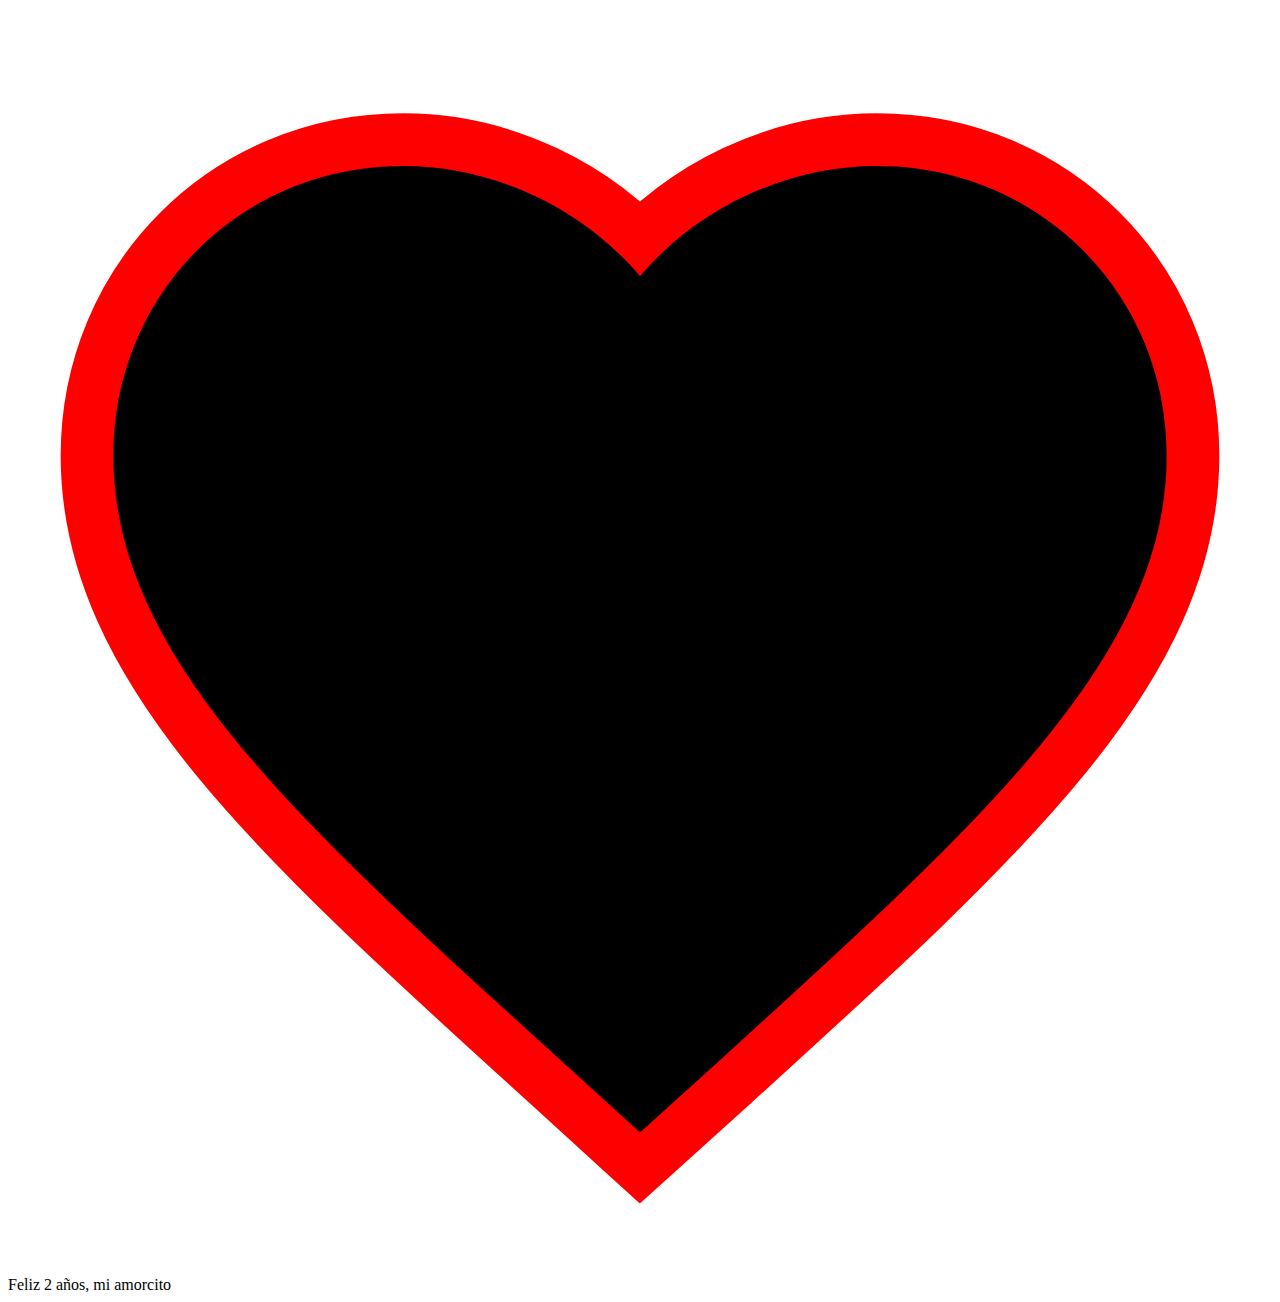
<file: index.html>
<!DOCTYPE html>
<html lang="es">
<head>
    <meta charset="UTF-8">
    <meta name="viewport" content="width=device-width, initial-scale=1.0">
    <title>Página de Amor</title>

</head>
<body>
    <div class="container">
        <div class="button-wrapper">
            <div class="loading-heart-container" id="loadingHeartContainer">
                <svg class="loading-heart" viewBox="0 0 24 24">
                    <path class="border" d="M12 21.35l-1.45-1.32C5.4 15.36 2 12.28 2 8.5 2 5.42 4.42 3 7.5 3c1.74 0 3.41.81 4.5 2.09C13.09 3.81 14.76 3 16.5 3 19.58 3 22 5.42 22 8.5c0 3.78-3.4 6.86-8.55 11.54L12 21.35z" fill="none" stroke="red" stroke-width="2"/>
                    <path class="fill" d="M12 21.35l-1.45-1.32C5.4 15.36 2 12.28 2 8.5 2 5.42 4.42 3 7.5 3c1.74 0 3.41.81 4.5 2.09C13.09 3.81 14.76 3 16.5 3 19.58 3 22 5.42 22 8.5c0 3.78-3.4 6.86-8.55 11.54L12 21.35z"/>
                </svg>
            </div>
        </div>
        <div class="message" id="floatingMessage">Feliz 2 años, mi amorcito</div>
    </div>
    <div class="hearts" id="hearts"></div>
    <script src="script.js"></script>
</body>
</html>
</file>
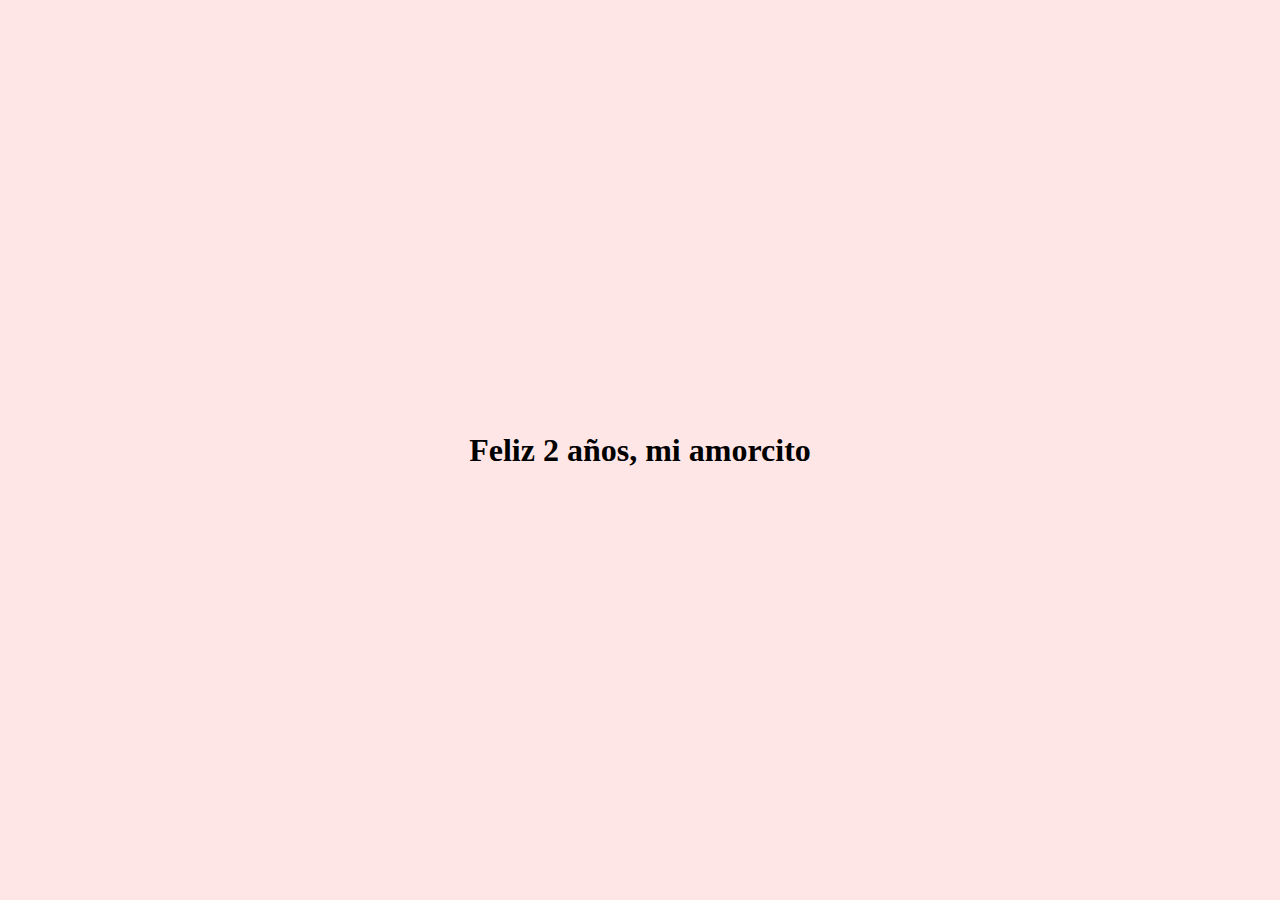
<file: aniversario.html>
<!DOCTYPE html>
<html lang="es">
<head>
    <meta charset="UTF-8">
    <meta name="viewport" content="width=device-width, initial-scale=1.0">
    <title>Feliz Aniversario</title>
    <link rel="stylesheet" href="style.css">
</head>
<body>
    <div class="container">
        <div id="message">
            <h1>Feliz 2 años, mi amorcito</h1>
        </div>
    </div>
    <div class="hearts" id="hearts"></div>
    <script src="script.js"></script>
</body>
</html>
</file>
<file: style.css>
body {
    display: flex;
    justify-content: center;
    align-items: center;
    height: 100vh;
    margin: 0;
    background-color: #ffe6e6;
}
.container {
    text-align: center;
    position: relative;
}
.hidden {
    display: none;
}
.hearts {
    position: absolute;
    width: 100%;
    height: 100%;
    overflow: hidden;
    z-index: -1;
}
.heart {
    position: absolute;
    width: 50px;
    height: 50px;
    background: red;
    transform: rotate(-45deg);
    animation: float 5s linear infinite;
}
.heart:before,
.heart:after {
    content: '';
    position: absolute;
    width: 50px;
    height: 50px;
    background: red;
    border-radius: 50%;
}
.heart:before {
    top: -25px;
    left: 0;
}
.heart:after {
    left: 25px;
    top: 0;
}
@keyframes float {
    0% {
        transform: translateY(0) rotate(-45deg);
        opacity: 1;
    }
    100% {
        transform: translateY(-200vh) rotate(-45deg);
        opacity: 0;
    }
}
.loading-heart-container {
    position: relative;
    width: 150px;
    height: 150px;
    margin: auto;
    cursor: pointer;
}
.loading-heart {
    width: 100%;
    height: 100%;
}
.loading-heart .fill {
    fill: red;
    clip-path: inset(0 0 100% 0);
    animation: fillHeart 2s linear forwards;
}
@keyframes fillHeart {
    from {
        clip-path: inset(100% 0 0 0);
    }
    to {
        clip-path: inset(0 0 0 0);
    }
}
.button-wrapper {
    position: relative;
    display: inline-block;
}
#startButton {
    width: 150px;
    height: 150px;
    opacity: 0;
    position: absolute;
    top: 0;
    left: 0;
}
.overlay {
    position: absolute;
    top: 0;
    left: 0;
    right: 0;
    bottom: 0;
    background: none;
    cursor: pointer;
}
.overlay span {
    position: absolute;
    top: 50%;
    left: 50%;
    transform: translate(-50%, -50%);
    font-size: 16px;
    color: red;
}
.message {
    color: white;
    font-size: 24px;
    position: absolute;
    bottom: 0;
    left: 50%;
    transform: translateX(-50%);
    animation: floatMessage 5s ease-in-out infinite;
}
@keyframes floatMessage {
    0%, 100% {
        transform: translate(-50%, 100%) scale(0.5);
        opacity: 0;
    }
    50% {
        transform: translate(-50%, -50%) scale(1);
        opacity: 1;
    }
}
</file>
